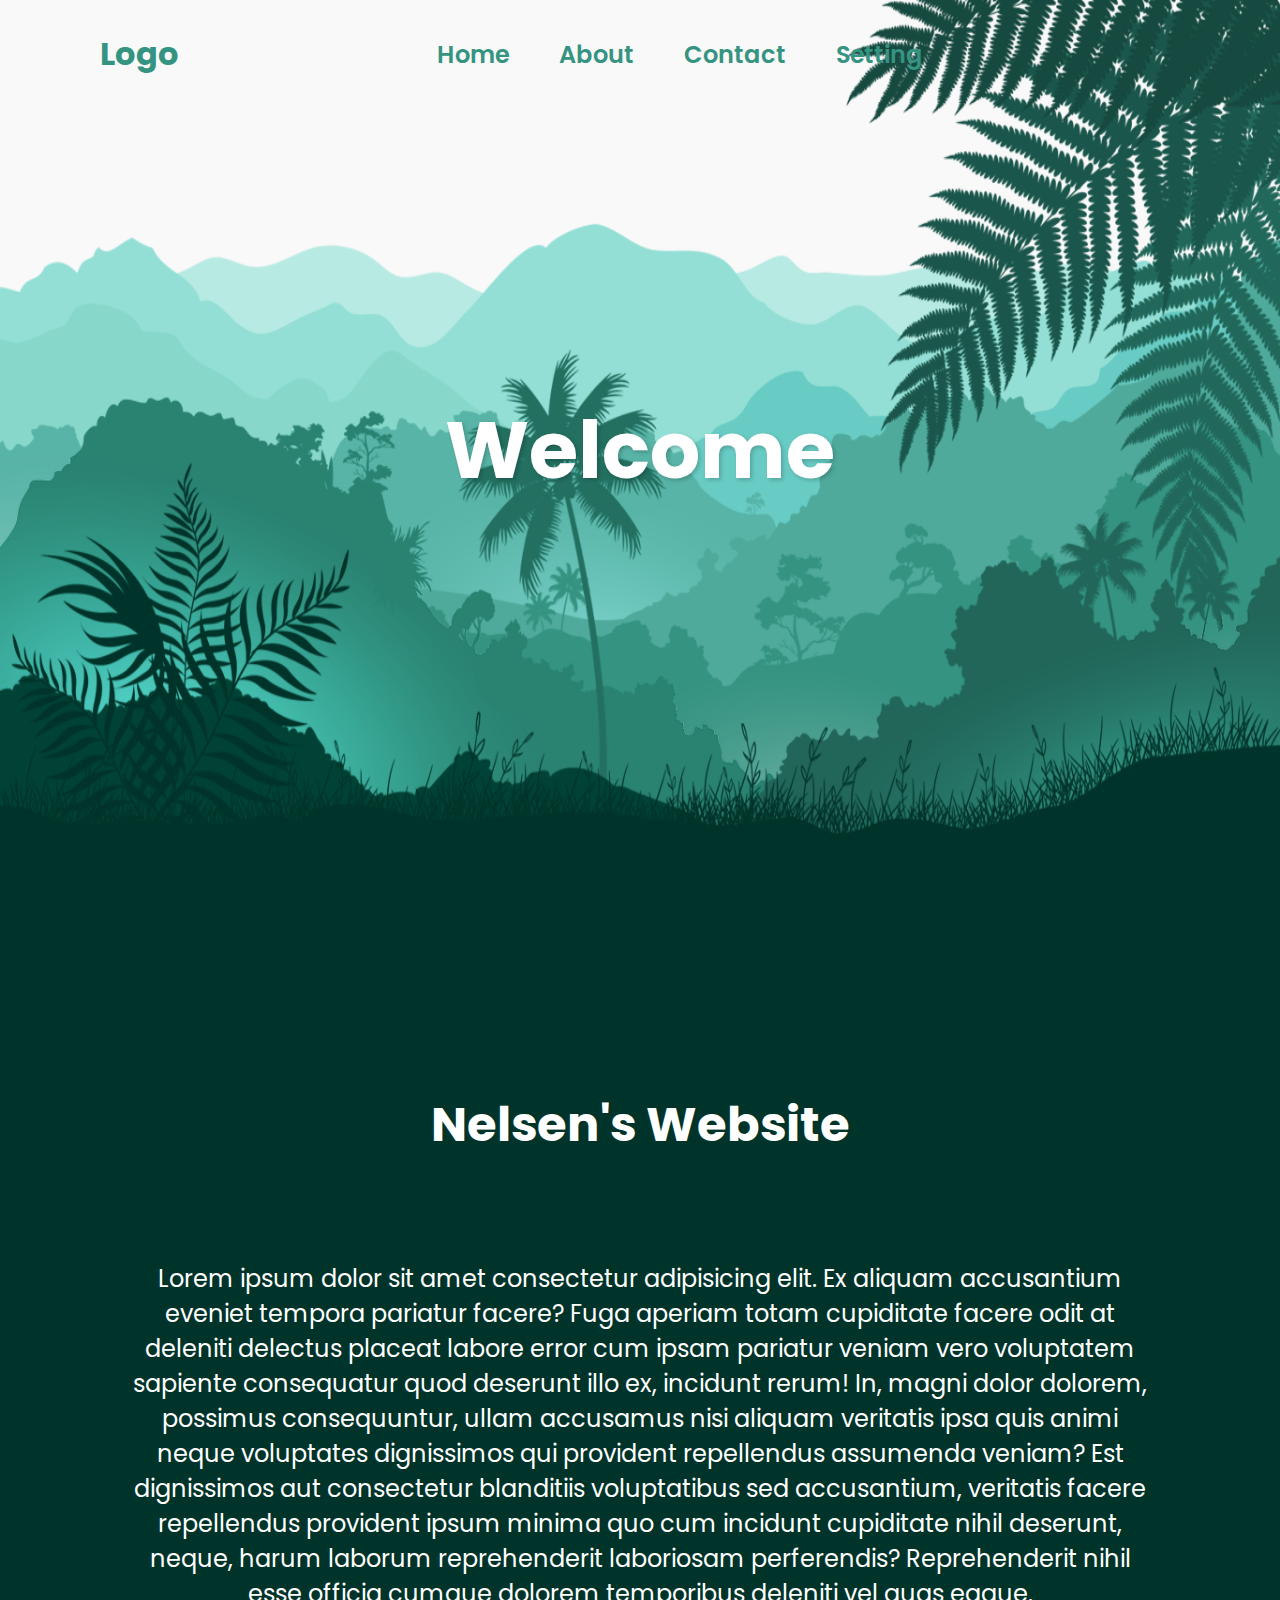
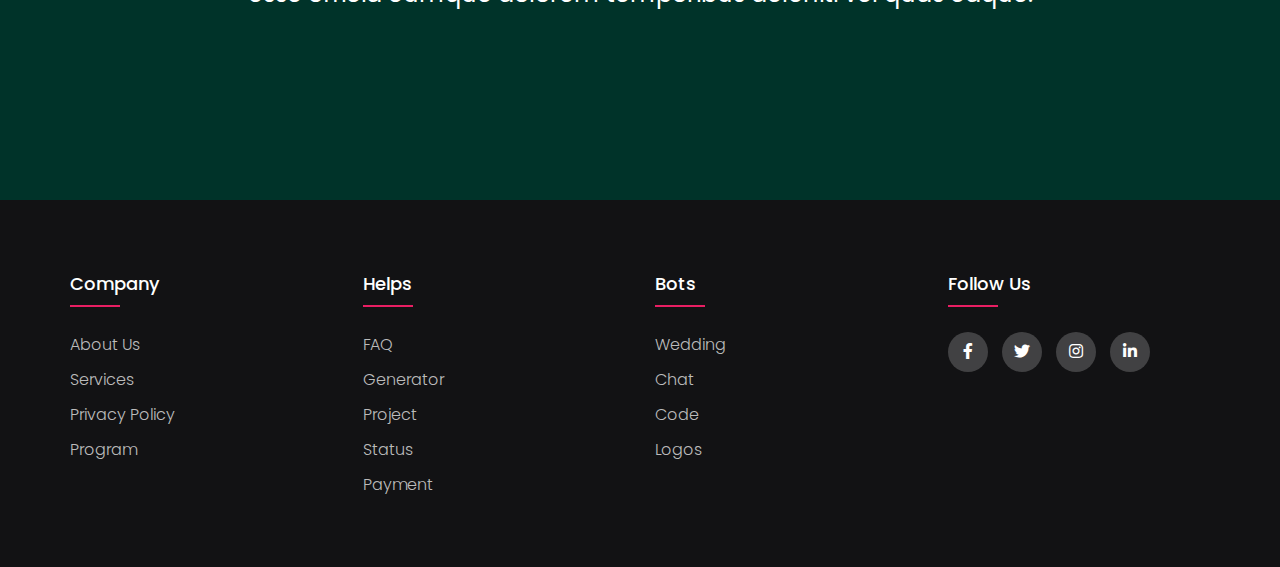
<file: Home.html>
<!DOCTYPE html>
<html lang="en">
<head>
    <meta charset="UTF-8">
    <meta name="viewport" content="width=device-width, initial-scale=1.0">
    <link rel="stylesheet" href="Home.css">
    <link rel="stylesheet" href="responsive.css">
    <link rel="stylesheet" type="text/css" href="https://cdnjs.cloudflare.com/ajax/libs/font-awesome/5.15.1/css/all.min.css">
    <title>Nelsen's Website</title>
</head>
<body>
    <header>
        <h2 class="logo">Logo</h2>
        <nav class="navigation">
            <a href="#">Home</a>
            <a href="#">About</a>
            <a href="#">Contact</a>
            <a href="#" id="Setting">Setting</a>
            <div id="menu">
                <li><a style="font-weight: 400;" href="profile.html">Profile</a></li>
                <li>Service</li>
                <li>Privacy</li>
                <li>Status</li>
                <a id="Signout" href="index.html">Sign out</a>
            </div>
        </nav>
        <div class="menu-icon">
            <span></span>
            <span></span>
            <span></span>
        </div>
        <div class="hide-nav">
            <div class="top">
                <div class="image">

                </div>
                <h1 id="username">

                </h1>
            </div>
            <div class="bottom">
                <a href="profile.html">Profile</a>
                <a href="#">Home</a>
                <a href="#">About</a>
                <a href="#">Contact</a>
                <a href="#">Privacy</a>
                <a href="#">Status</a>
                <a href="#">Service</a>
                <a href="index.html">Sign out</a>
            </div>
        </div>
        <div class="blank">
            
        </div>
    </header>

    <section class="parallax" id="parallax">
        <div class="img" id="hill1"></div>
        <div class="img" id="hill2"></div>
        <div class="img" id="hill3"></div>
        <div class="img" id="hill4"></div>
        <div class="img" id="hill5"></div>
        <div class="img" id="tree"></div>
        <h2 id="text">
            Welcome
        </h2>
        <div class="img" id="leaf"></div>
        <div class="img" id="plant"></div>
    </section>

    <section class="sec" id="section">
        <h2>Nelsen's Website</h2>
        <p>Lorem ipsum dolor sit amet consectetur adipisicing elit. Ex aliquam accusantium eveniet tempora pariatur facere? Fuga aperiam totam cupiditate facere odit at deleniti delectus placeat labore error cum ipsam pariatur veniam vero voluptatem sapiente consequatur quod deserunt illo ex, incidunt rerum! In, magni dolor dolorem, possimus consequuntur, ullam accusamus nisi aliquam veritatis ipsa quis animi neque voluptates dignissimos qui provident repellendus assumenda veniam? Est dignissimos aut consectetur blanditiis voluptatibus sed accusantium, veritatis facere repellendus provident ipsum minima quo cum incidunt cupiditate nihil deserunt, neque, harum laborum reprehenderit laboriosam perferendis? Reprehenderit nihil esse officia cumque dolorem temporibus deleniti vel quas eaque.</p>

    </section>
    <footer class="footer">
        <div class="container">
            <div class="row">
                <div class="footer-col">
                    <h4>company</h4>
                    <ul>
                        <li><a href="#">about us</a></li>
                        <li><a href="#">services</a></li>
                        <li><a href="#">privacy policy</a></li>
                        <li><a href="#">program</a></li>
                    </ul>
                </div>
                <div class="footer-col">
                    <h4>helps</h4>
                    <ul>
                        <li><a href="#">FAQ</a></li>
                        <li><a href="#">Generator</a></li>
                        <li><a href="#">Project</a></li>
                        <li><a href="#">Status</a></li>
                        <li><a href="#">payment</a></li>
                    </ul>
                </div>
                <div class="footer-col">
                    <h4>Bots</h4>
                    <ul>
                        <li><a href="#">Wedding</a></li>
                        <li><a href="#">Chat</a></li>
                        <li><a href="#">Code</a></li>
                        <li><a href="#">Logos</a></li>
                    </ul>
                </div>
                <div class="footer-col">
                    <h4>follow us</h4>
                    <div class="social-links">
                        <a href="#"><i class="fab fa-facebook-f"></i></a>
                        <a href="#"><i class="fab fa-twitter"></i></a>
                        <a href="#"><i class="fab fa-instagram"></i></a>
                        <a href="#"><i class="fab fa-linkedin-in"></i></a>
                    </div>
                </div>
            </div>
        </div>
   </footer>
</body>
<script src="Home.js"></script>
</html>
</file>
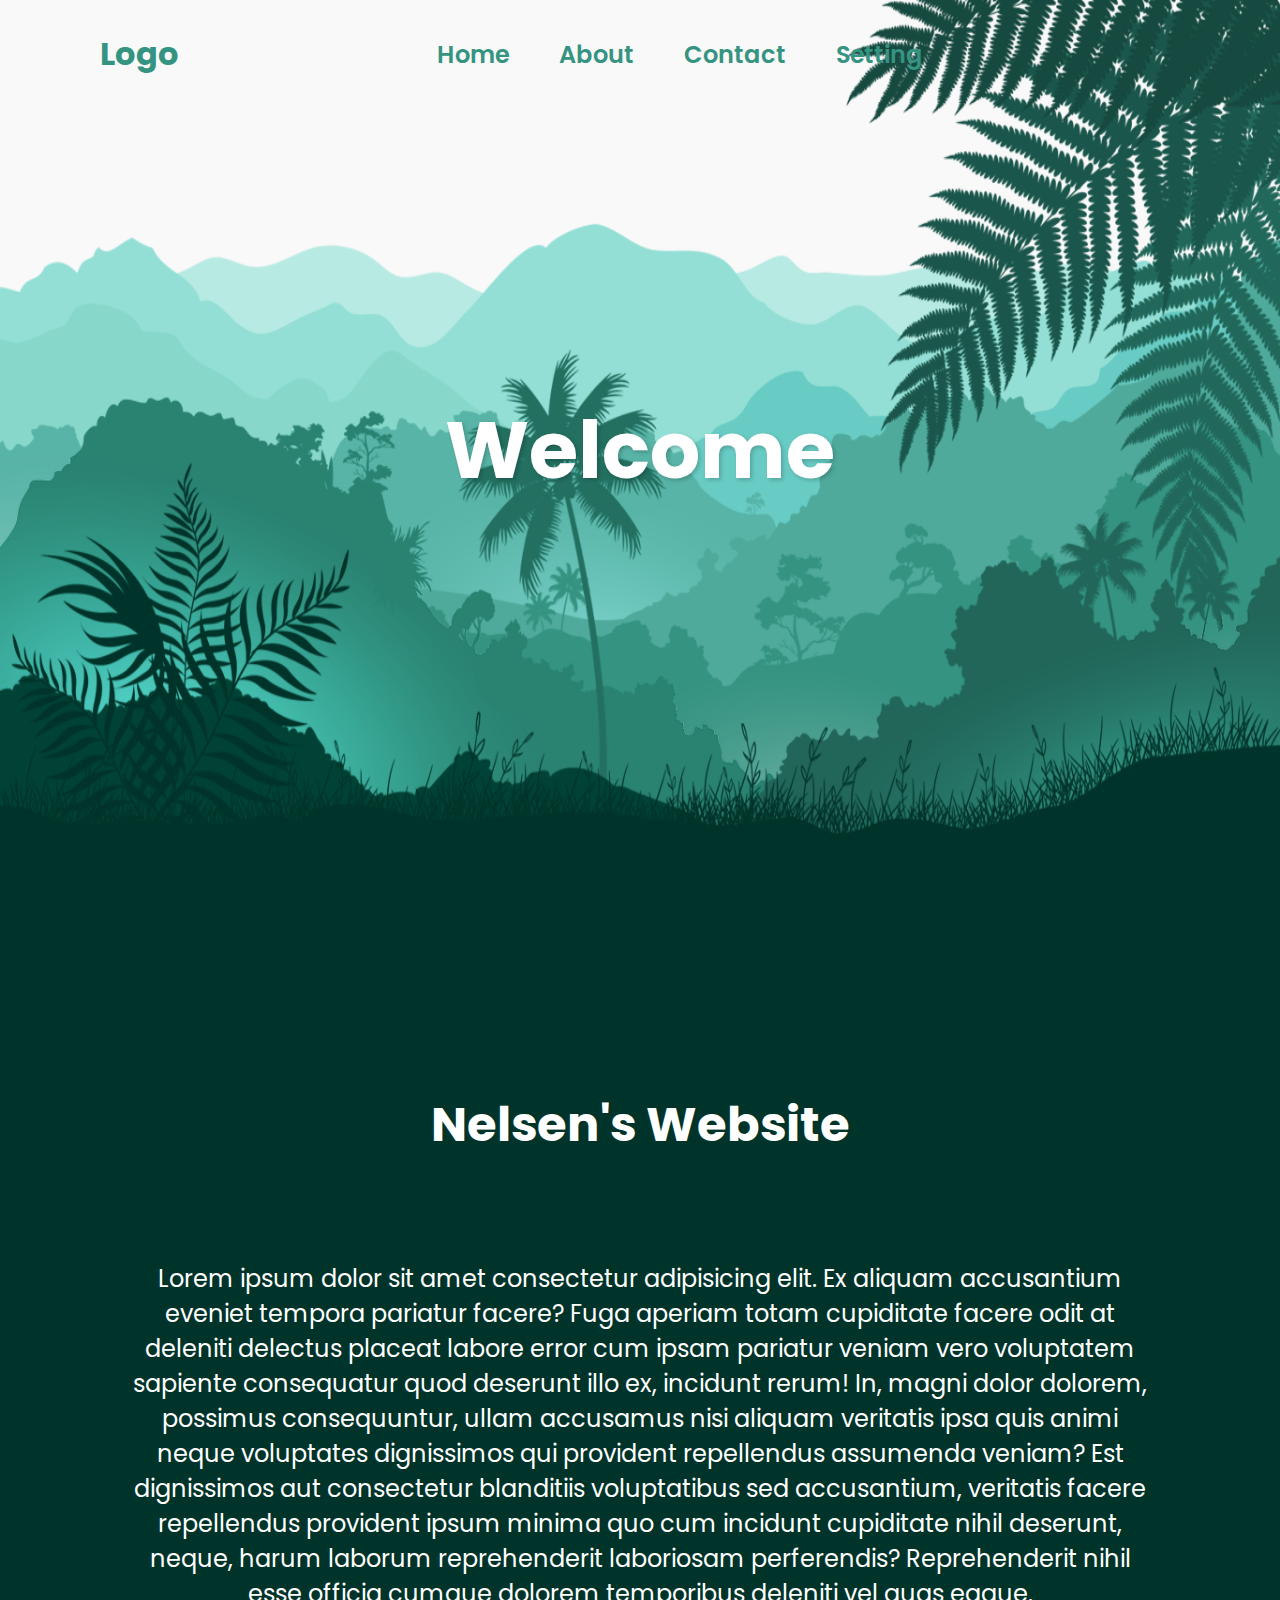
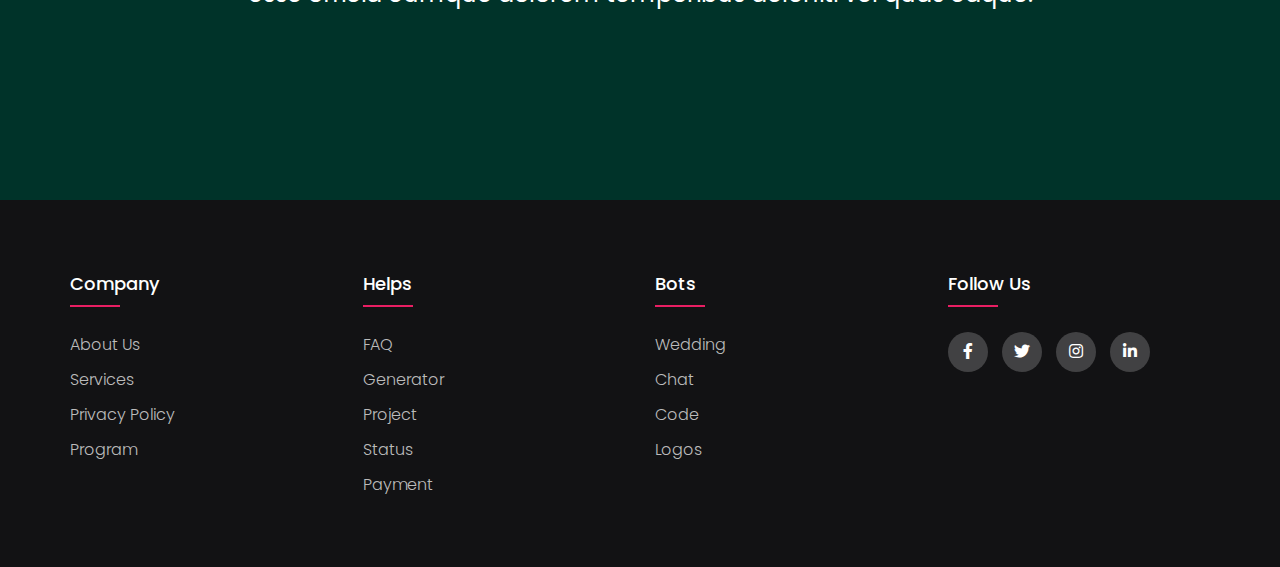
<file: index2.html>
<!DOCTYPE html>
<html lang="en">
<head>
    <meta charset="UTF-8">
    <meta name="viewport" content="width=device-width, initial-scale=1.0">
    <link rel="stylesheet" href="Home.css">
    <link rel="stylesheet" href="responsive.css">
    <link rel="stylesheet" type="text/css" href="https://cdnjs.cloudflare.com/ajax/libs/font-awesome/5.15.1/css/all.min.css">
    <title>Nelsen's Website</title>
</head>
<body>
    <header>
        <h2 class="logo">Logo</h2>
        <nav class="navigation">
            <a href="#">Home</a>
            <a href="#">About</a>
            <a href="#">Contact</a>
            <a href="#" id="Setting">Setting</a>
            <div id="menu">
                <li><a style="font-weight: 400;" href="profile.html">Profile</a></li>
                <li>Service</li>
                <li>Privacy</li>
                <li>Status</li>
                <a id="Signout" href="index.html">Sign out</a>
            </div>
        </nav>
        <div class="menu-icon">
            <span></span>
            <span></span>
            <span></span>
        </div>
        <div class="hide-nav">
            <div class="top">
                <div class="image">

                </div>
                <h1 id="username">

                </h1>
            </div>
            <div class="bottom">
                <a href="profile.html">Profile</a>
                <a href="#">Home</a>
                <a href="#">About</a>
                <a href="#">Contact</a>
                <a href="#">Privacy</a>
                <a href="#">Status</a>
                <a href="#">Service</a>
                <a href="index.html">Sign out</a>
            </div>
        </div>
        <div class="blank">
            
        </div>
    </header>

    <section class="parallax" id="parallax">
        <div class="img" id="hill1"></div>
        <div class="img" id="hill2"></div>
        <div class="img" id="hill3"></div>
        <div class="img" id="hill4"></div>
        <div class="img" id="hill5"></div>
        <div class="img" id="tree"></div>
        <h2 id="text">
            Welcome
        </h2>
        <div class="img" id="leaf"></div>
        <div class="img" id="plant"></div>
    </section>

    <section class="sec" id="section">
        <h2>Nelsen's Website</h2>
        <p>Lorem ipsum dolor sit amet consectetur adipisicing elit. Ex aliquam accusantium eveniet tempora pariatur facere? Fuga aperiam totam cupiditate facere odit at deleniti delectus placeat labore error cum ipsam pariatur veniam vero voluptatem sapiente consequatur quod deserunt illo ex, incidunt rerum! In, magni dolor dolorem, possimus consequuntur, ullam accusamus nisi aliquam veritatis ipsa quis animi neque voluptates dignissimos qui provident repellendus assumenda veniam? Est dignissimos aut consectetur blanditiis voluptatibus sed accusantium, veritatis facere repellendus provident ipsum minima quo cum incidunt cupiditate nihil deserunt, neque, harum laborum reprehenderit laboriosam perferendis? Reprehenderit nihil esse officia cumque dolorem temporibus deleniti vel quas eaque.</p>

    </section>
    <footer class="footer">
        <div class="container">
            <div class="row">
                <div class="footer-col">
                    <h4>company</h4>
                    <ul>
                        <li><a href="#">about us</a></li>
                        <li><a href="#">services</a></li>
                        <li><a href="#">privacy policy</a></li>
                        <li><a href="#">program</a></li>
                    </ul>
                </div>
                <div class="footer-col">
                    <h4>helps</h4>
                    <ul>
                        <li><a href="#">FAQ</a></li>
                        <li><a href="#">Generator</a></li>
                        <li><a href="#">Project</a></li>
                        <li><a href="#">Status</a></li>
                        <li><a href="#">payment</a></li>
                    </ul>
                </div>
                <div class="footer-col">
                    <h4>Bots</h4>
                    <ul>
                        <li><a href="#">Wedding</a></li>
                        <li><a href="#">Chat</a></li>
                        <li><a href="#">Code</a></li>
                        <li><a href="#">Logos</a></li>
                    </ul>
                </div>
                <div class="footer-col">
                    <h4>follow us</h4>
                    <div class="social-links">
                        <a href="#"><i class="fab fa-facebook-f"></i></a>
                        <a href="#"><i class="fab fa-twitter"></i></a>
                        <a href="#"><i class="fab fa-instagram"></i></a>
                        <a href="#"><i class="fab fa-linkedin-in"></i></a>
                    </div>
                </div>
            </div>
        </div>
   </footer>
</body>
<script src="Home.js"></script>
</html>
</file>
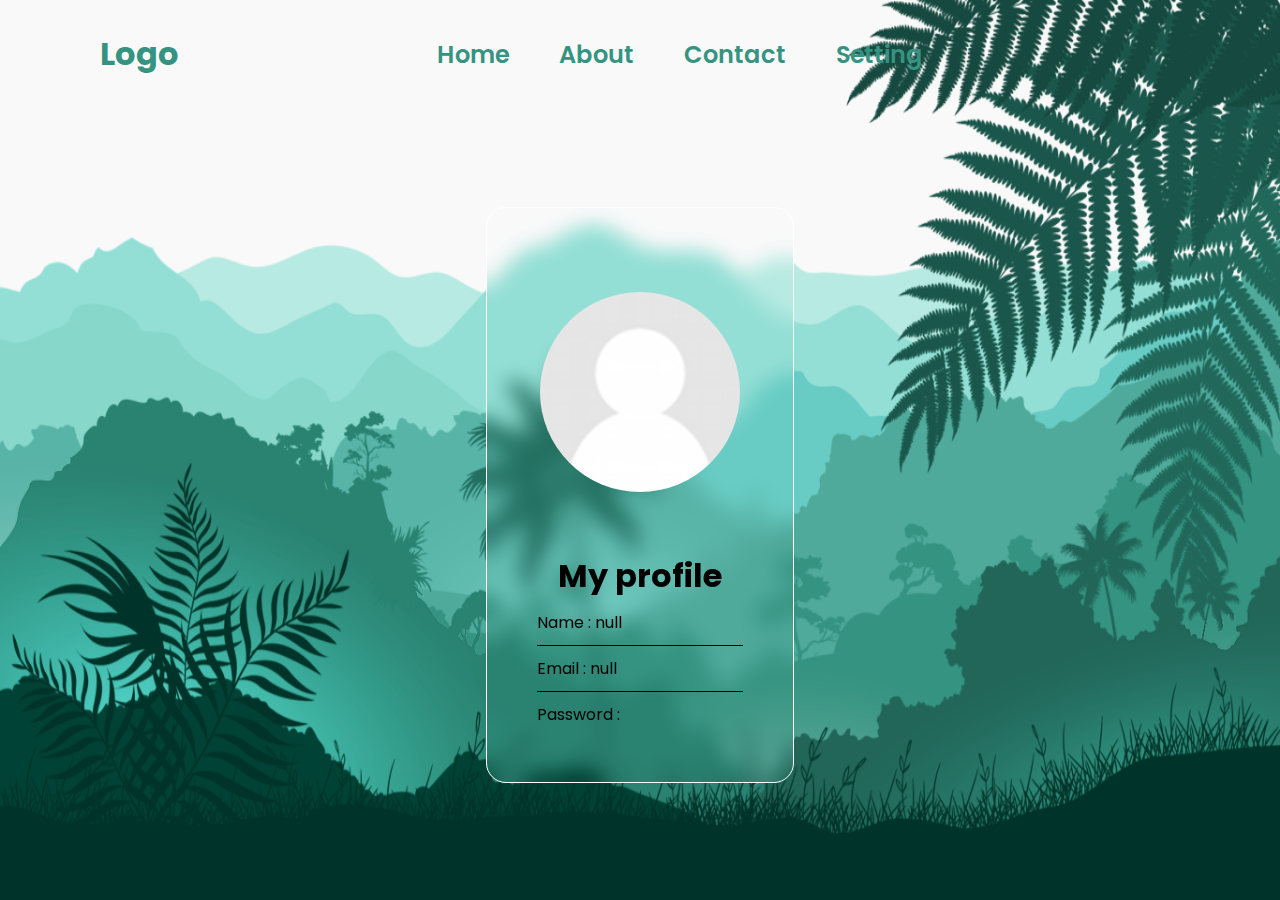
<file: profile.html>
<!DOCTYPE html>
<html lang="en">
<head>
    <meta charset="UTF-8">
    <meta name="viewport" content="width=device-width, initial-scale=1.0">
    <link rel="stylesheet" href="profile.css">
    <link rel="stylesheet" type="text/css" href="https://cdnjs.cloudflare.com/ajax/libs/font-awesome/5.15.1/css/all.min.css">
    <title>Nelsen's Website</title>
</head>
<body>
    <header>
        <h2 class="logo">Logo</h2>
        <nav class="navigation">
            <a href="index2.html">Home</a>
            <a href="#">About</a>
            <a href="#">Contact</a>
            <a href="#" id="Setting">Setting</a>
            <div id="menu">
                <li><a style="font-weight: 400;" href="profile.html">Profile</a></li>
                <li>Service</li>
                <li>Privacy</li>
                <li>Status</li>
                <a id="Signout" href="index.html">Sign out</a>
            </div>
        </nav>
        <div class="blank">
            
        </div>
    </header>
    <section class="content">
        <div class="main">
            <div class="top">
                <div class="image"></div>
            </div>
            <div class="bottom">
                <div class="title">
                    <h1>My profile</h1>
                </div>
                <div class="box">
                    <p id="Name">Name : </p>
                    <span></span>
                    <p id="Email">Email : </p>
                    <span></span>
                    <p id="Password">Password : </p>
                </div>
            </div>
        </div>
    </section>
    <section class="parallax" id="parallax">
        <div class="img" id="hill1"></div>
        <div class="img" id="hill2"></div>
        <div class="img" id="hill3"></div>
        <div class="img" id="hill4"></div>
        <div class="img" id="hill5"></div>
        <div class="img" id="tree"></div>
        <div class="img" id="leaf"></div>
        <div class="img" id="plant"></div>
    </section>
</body>
<script src="profile.js"></script>
</html>
</file>
<file: Home.css>
@import url('https://fonts.googleapis.com/css2?family=Poppins:wght@300;400;500;600;700;800;900&display=swap');

* {
    margin: 0;
    padding: 0;
    box-sizing: border-box;
    font-family: 'Poppins', sans-serif;
}

html{
    overflow-x: hidden;
    
  }

body{
    background: #f9f9f9;
    min-height: 100vh;
    overflow-x: hidden;
    display: flex;
    justify-content: center;
    align-items: center;
    flex-direction: column;
}

header{
    position: absolute;
    top: 0;
    left: 0;
    width: 100%;
    padding: 30px 100px;
    display: flex;
    justify-content: space-between;
    align-items: center;
    z-index: 100;
}

.logo{
    font-size: 2em;
    color: #359381;
    pointer-events: none;
}
.navigation{
    position: relative;
    display: flex;
    flex-direction: row;
    justify-content: space-evenly;
}
.navigation a{
    text-decoration: none;
    color: #359381;
    padding: 6px 15px;
    border-radius: 20px;
    margin: 0 10px;
    font-size: 1.5em;
    font-weight: 600;
}
div.hide-nav{
    display: none;
}
.navigation div{
    left: 400px;
    margin-top: 50px;
    display: none;
    position: absolute;
    flex-direction: column;
    gap: 10px;
    align-items: center;
}
.navigation div.show{
    display: flex;
    animation: downpop 0.5s;
}
@keyframes downpop{
    0%{
        transform: translateY(-50px);
        opacity: 0;
    }
    100%{
        transform: translateY(0px);
        opacity: 1;
    }
}

.navigation div li{
    list-style-type: none;
    color: #359381;
    z-index: 100;
    font-size: 1em;
    padding: 6px 15px;
    border-radius: 20px;
}

.navigation div a{
    list-style-type: none;
    color: #359381;
    z-index: 100;
    font-size: 1em;
}

.navigation a:hover,
.navigation a.act{
    background: #359381;
    color: #fff;
}

.navigation div li:hover,
.navigation div li.act{
    background: #359381;
    color: #fff;
}
.parallax{
    position: relative;
    display: flex;
    justify-content: center;
    align-items: center;
    height: 100vh;
    width: 100vw;
}

#text{
    position: absolute;
    font-size: 5em;
    color: #fff;
    text-shadow: 2px 2px 4px rgba(0, 0, 0, .2);
}

.parallax .img{
    position: absolute;
    margin: 0px auto;
    top: 0;
    left: 0;
    height: 100%;
    width: 100%;
    background-size: 100% 100%;
    pointer-events: none;
    background-position: center;
}
div.menu-icon{
    display: none;
}
#hill1{
    background-image: url(hill1.png);
}
#hill2{
    background-image: url(hill2.png);
}
#hill3{
    background-image: url(hill3.png);
}
#hill4{
    background-image: url(hill4.png);
}
#hill5{
    background-image: url(hill5.png);
}
#tree{
    background-image: url(tree.png);
}
#leaf{
    background-image: url(leaf.png);
}
#plant{
    background-image: url(plant.png);
}
.sec{
    position: relative;
    background: #003329;
    padding: 100px;
    display: flex;
    align-items: center;
    height: 100vh;
    width: 100vw;
    flex-direction: column;
    justify-content: space-evenly;
}

.sec h2{
    font-size: 3em;
    color: #fff;
    margin-bottom: 10px;
}

.sec div.top-box{
    width: 100%;
    height: 30vh;
    display: flex;
    justify-content: center;
    gap: 100px;
}

.sec div.top-box div.box{
    background-color: #58b4a7;
    width: 17vw;
    box-shadow: 4px 4px 10px black
}

.sec div.bottom-box{
    margin-top: 5vh;
    width: 100%;
    height: 30vh;
    display: flex;
    justify-content: center;
    gap: 100px;
}

.sec div.bottom-box div.box{
    background-color: #58b4a7;
    width: 17vw;
    box-shadow: 4px 4px 10px black
}

@import url('https://fonts.googleapis.com/css2?family=Poppins:wght@300;400;500;600;700&display=swap');
footer .container{
	max-width: 1170px;
	margin:auto;
}
footer .container .row{
	display: flex;
	flex-wrap: wrap;
}
div.footer-col ul{
	list-style: none;
}
footer.footer{
	background-color: #121214;
    padding: 70px 0;
    width: 100vw;
}
.footer-col{
   width: 25%;
   padding: 0 15px;
}
.footer-col h4{
	font-size: 18px;
	color: #ffffff;
	text-transform: capitalize;
	margin-bottom: 35px;
	font-weight: 500;
	position: relative;
}
.footer-col h4::before{
	content: '';
	position: absolute;
	left:0;
	bottom: -10px;
	background-color: #e91e63;
	height: 2px;
	box-sizing: border-box;
	width: 50px;
}
.footer-col ul li:not(:last-child){
	margin-bottom: 10px;
}
.footer-col ul li a{
	font-size: 16px;
	text-transform: capitalize;
	color: #ffffff;
	text-decoration: none;
	font-weight: 300;
	color: #bbbbbb;
	display: block;
	transition: all 0.3s ease;
}
.footer-col ul li a:hover{
	color: #ffffff;
	padding-left: 8px;
}
.footer-col .social-links a{
	display: inline-block;
	height: 40px;
	width: 40px;
	background-color: rgba(255,255,255,0.2);
	margin:0 10px 10px 0;
	text-align: center;
	line-height: 40px;
	border-radius: 50%;
	color: #ffffff;
	transition: all 0.5s ease;
}
.footer-col .social-links a:hover{
	color: #24262b;
	background-color: #ffffff;
}
html{
    scroll-behavior: smooth;
}

section.sec{
    padding-left: 10vw;
    padding-right: 10vw;
}

section.sec p{
    color: white;
    font-size: 1.5em;
    text-align: center;
}
</file>
<file: responsive.css>
@media(max-width: 767px){
  .footer-col{
    width: 50%;
    margin-bottom: 30px;
    }
    .navigation div{
        left: 340px;
    }
    body{
        width: 100vw;
    }
    .parallax{
        width: 180vw;
    }
    .sec h2{
        font-size: 1.5em;
    }
    section.sec p {
        font-size: 1em;
    }
    .logo{
        transform: translateX(-50px);
        font-size: 1.5em;
    }
    #text{
        font-size: 3em;
    }
    .navigation{
        margin-left: -20px;
    }
    .navigation a{
        font-size: 1.2em;
    }
}
@media(max-width: 572px){
  .footer-col{
    width: 100%;
  }
  body{
    width: 100vw;
  }
  .navigation{
     display: none;
  }
  
  .parallax{
    width: 220vw;
  }
  .sec h2{
    font-size: 1.5em;
  }
  section.sec p {
    font-size: 1em;
  }
  .logo{
    transform: translateX(-50px);
  }
  #text{
    font-size: 3em;
  }
  div.menu-icon{
    display: flex;
    gap:4px;
    flex-direction: column;
    width: 40px;
    transform: translate(120px, 20%);
    height: 50px;
    z-index: 100;
  }

  div.menu-icon span{
    display: block;
    width: 80%;
    height: 10%;
    background-color: rgba(34, 149, 128, 0.804);
  }
  div.hide-nav{
    height: 100vh;
    width: 60vw;
    
    position: absolute;
    display: none;
    top: 0px;
    right: 0px;
    flex-direction: column;
    background-color: white;
    animation: unshown 0.5s ease-in-out;
  }
  div.hide-nav div.top{
    height: 20%;
    width: 100%;

  }
  div.hide-nav div.bottom{
    height: calc(100% - 80%);
    display: flex;
    flex-direction: column;
    align-items: center;
    gap: 20px;
  }
  div.hide-nav div.bottom a{
    color: rgba(34, 149, 128, 0.804);
    text-decoration: none;
    font-size: 1.3em;
  }
  div.hide-nav div.top{
    display: flex;
    flex-direction: row;
    justify-content: flex-start;
    align-items: center;
    gap: 10px;
    transform: translateY(-15px);
  }

  div.hide-nav div.top div.image{
    width: 50px;
    height: 50px;
    border-radius: 25px;
    background-size: 100% 100%;
    margin-left: 20px;
    background-image: url(f1.png);
  }
  div.hide-nav div.top h1{
    font-size: 1.5em;
    color: #359381;
  }
  div.hide-nav div.bottom a:hover,
  div.hide-nav div.bottom a.act{
    background: #359381;
    color: #fff;
    padding: 6px 15px;
    border-radius: 20px;
  }
  div.show{
    display: flex;
    animation: popup 0.2s ease-in-out;
  }
  @keyframes popup{
    0%{
        transform: translateX(60vw);
    }
    100%{
        transform: translateX(0vw);
    }
  }
  @keyframes unshown{
    0%{
        transform: translateX(0vw);
    }
    100%{
        transform: translateX(60vw);
    }
  }
}
</file>
<file: profile.css>
@import url('https://fonts.googleapis.com/css2?family=Poppins:wght@300;400;500;600;700;800;900&display=swap');

* {
    margin: 0;
    padding: 0;
    box-sizing: border-box;
    font-family: 'Poppins', sans-serif;
}

html{
    overflow-x: hidden;
    
  }

body{
    background: #f9f9f9;
    min-height: 100vh;
    overflow-x: hidden;
    display: flex;
    justify-content: center;
    align-items: center;
    flex-direction: column;
}

header{
    position: absolute;
    top: 0;
    left: 0;
    width: 100%;
    padding: 30px 100px;
    display: flex;
    justify-content: space-between;
    align-items: center;
    z-index: 100;
}

.logo{
    font-size: 2em;
    color: #359381;
    pointer-events: none;
}
.navigation{
    position: relative;
    display: flex;
    flex-direction: row;
    justify-content: space-evenly;
}
.navigation a{
    text-decoration: none;
    color: #359381;
    padding: 6px 15px;
    border-radius: 20px;
    margin: 0 10px;
    font-size: 1.5em;
    font-weight: 600;
}
.navigation div{
    left: 400px;
    margin-top: 50px;
    display: none;
    position: absolute;
    flex-direction: column;
    gap: 10px;
    align-items: center;
}
.navigation div.show{
    display: flex;
    animation: downpop 0.5s;
}
@keyframes downpop{
    0%{
        transform: translateY(-50px);
        opacity: 0;
    }
    100%{
        transform: translateY(0px);
        opacity: 1;
    }
}

.navigation div li{
    list-style-type: none;
    color: #359381;
    z-index: 100;
    font-size: 1em;
    padding: 6px 15px;
    border-radius: 20px;
}

.navigation div a{
    list-style-type: none;
    color: #359381;
    z-index: 100;
    font-size: 1em;
}

.navigation a:hover,
.navigation a.act{
    background: #359381;
    color: #fff;
}

.navigation div li:hover,
.navigation div li.act{
    background: #359381;
    color: #fff;
}

section.content{
    position: absolute;
    width: 80vw;
    height: 80vh;
    transform: translateY(5vh);
    border-radius: 20px;
    display: flex;
    align-items: center;
    justify-content: center;
    z-index: 100;
}

section.content div.main{
    width: 30%;
    height: 80%;
    border-radius: 20px;
    backdrop-filter: blur(10px);
    border: 1px white solid;
    display: flex;
    align-items: center;
    flex-direction: column;
    justify-content: center;
    gap: 30px;
}

.parallax{
    position: relative;
    display: flex;
    justify-content: center;
    align-items: center;
    height: 100vh;
    width: 100vw;
}

.parallax .img{
    position: absolute;
    margin: 0px auto;
    top: 0;
    left: 0;
    height: 100%;
    width: 100%;
    background-size: 100% 100%;
    pointer-events: none;
    background-position: center;
}
#hill1{
    background-image: url(hill1.png);
}
#hill2{
    background-image: url(hill2.png);
}
#hill3{
    background-image: url(hill3.png);
}
#hill4{
    background-image: url(hill4.png);
}
#hill5{
    background-image: url(hill5.png);
}
#tree{
    background-image: url(tree.png);
}
#leaf{
    background-image: url(leaf.png);
}
#plant{
    background-image: url(plant.png);
}

div.main div.top{
    width: 80%;
    height: 45%;
    display: flex;
    justify-content: center;
    align-items: center;
}

div.main div.top div.image{
    width: 200px;
    height: 200px;
    border-radius: 50%;
    background-image: url(f1.png);
    background-size: 100% 100%;
    background-repeat: no-repeat;
}
div.main div.bottom{
    width: 100%;
    display: flex;
    gap: 10px;
    flex-direction: column;
    justify-content: center;
    align-items: center;
}
div.main div.bottom div.box{
    width: 100%;
    display: flex;
    gap: 10px;
    flex-direction: column;
    padding-left: 50px;
    padding-right: 50px;
}

div.main div.bottom div.box span{
    border-bottom: 1px solid black;
}
</file>
